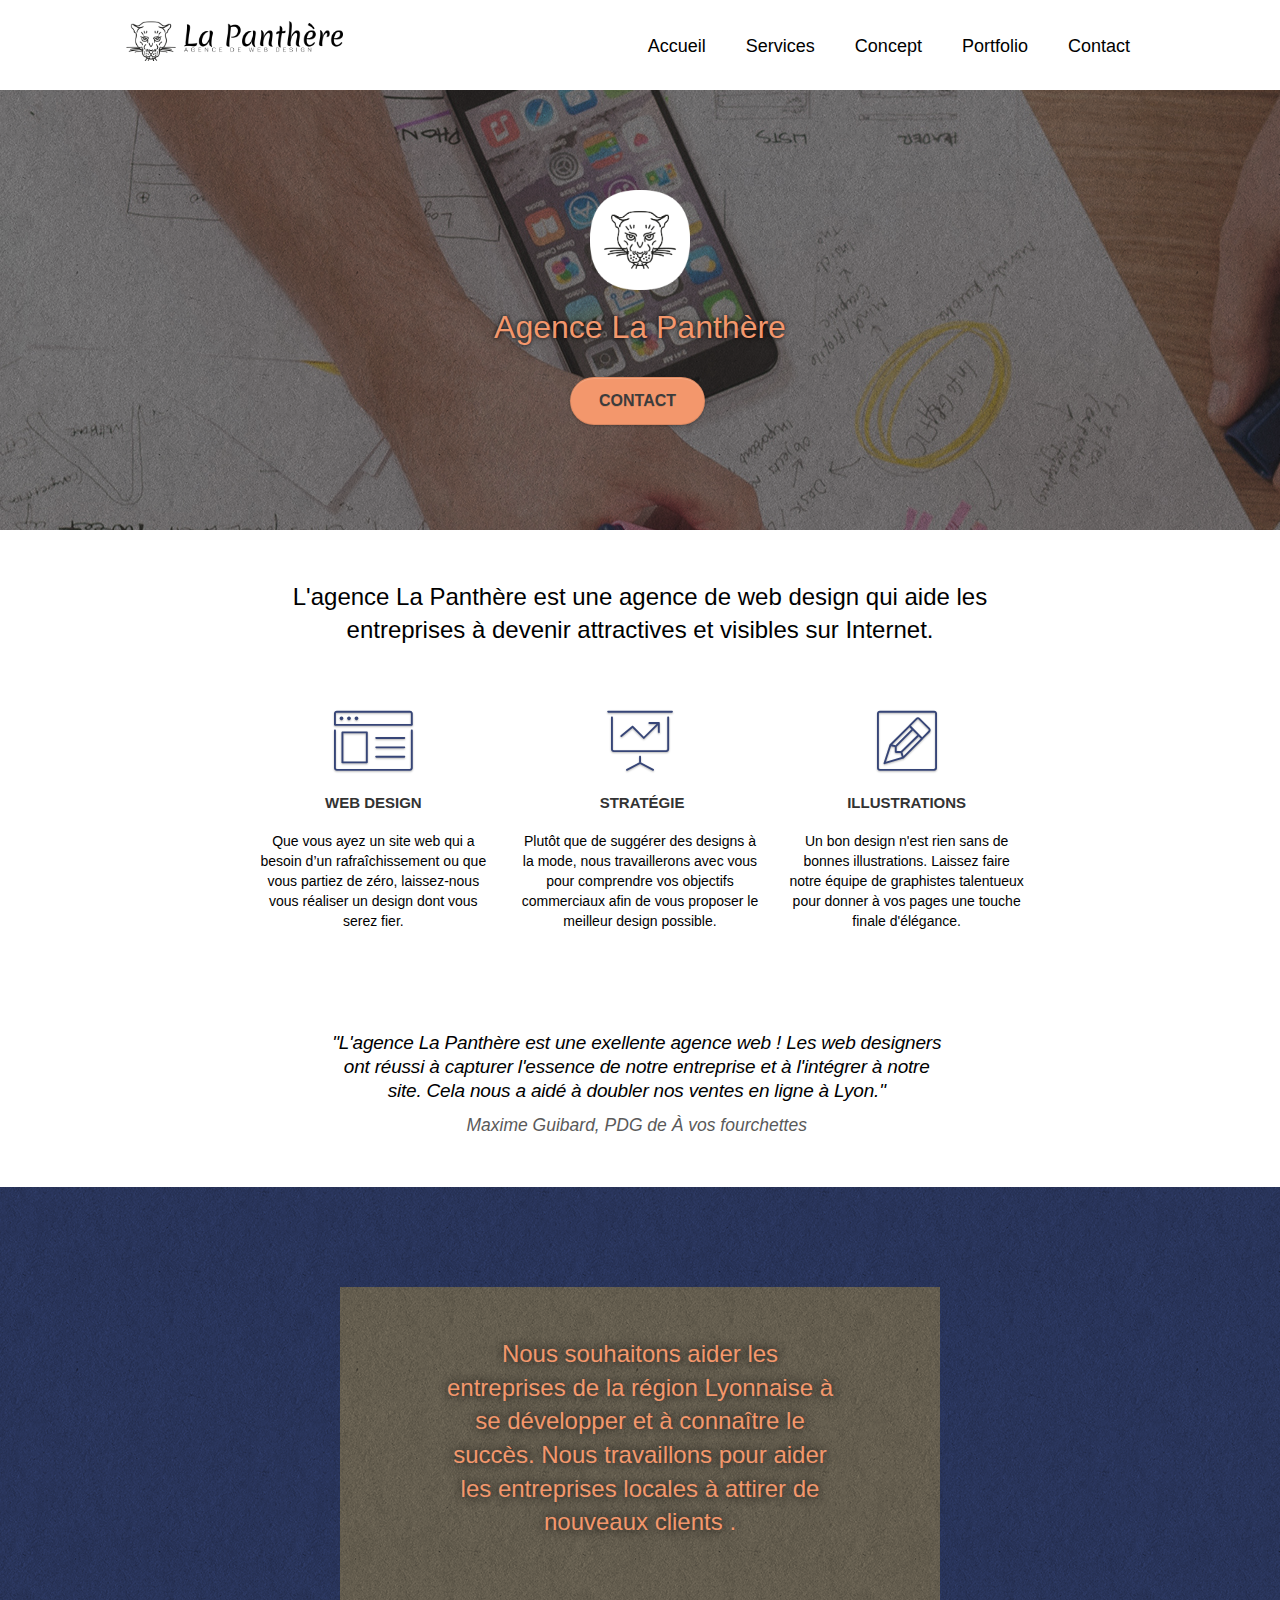
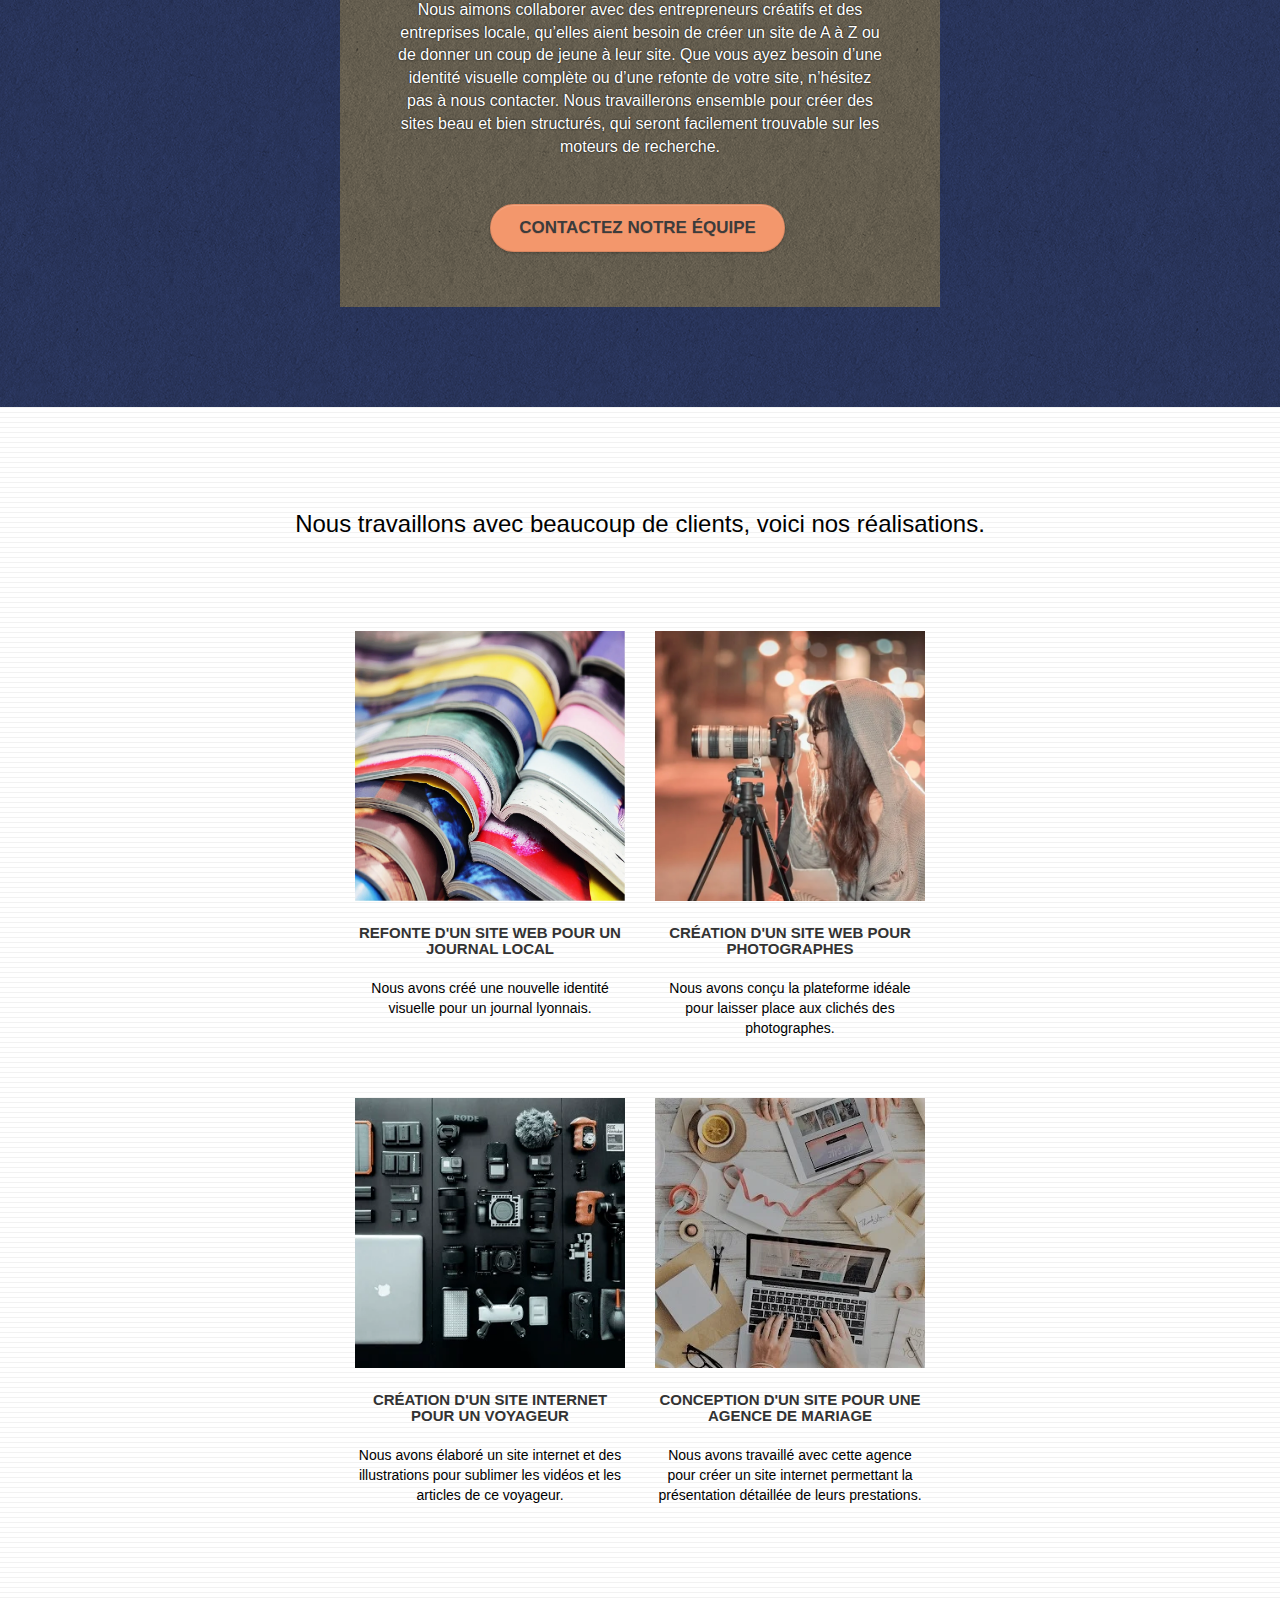
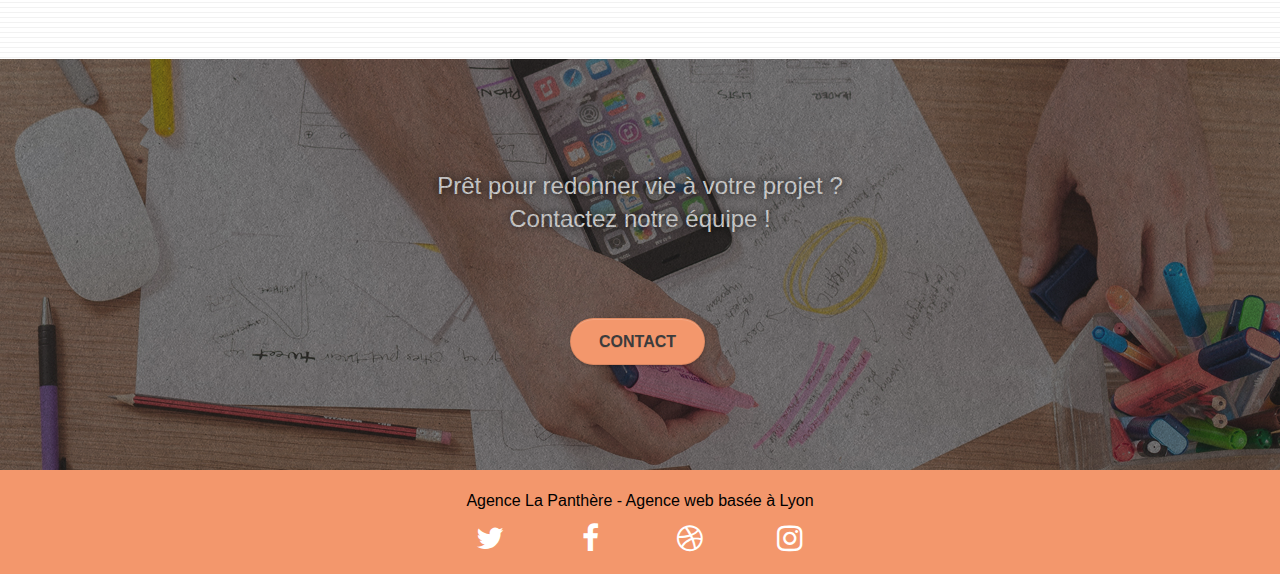
<file: index.html>
<!doctype html>
<html lang="fr">

<head>
	<meta charset="utf-8">
	<meta name="description"
		content="Consultez le site de la Panthère: Cette Agence de Web Design basée à Lyon aide votre entreprise à devenir attractive et visible sur Internet: Conception, Création, Refonte de site web...">
	<meta name="viewport" content="width=device-width, initial-scale=1.0, viewport-fit=cover">
	<meta name="robots" content="index,follow">
	<link rel="shortcut icon" type="image/png" href="favicon.jpg">

	<link rel="stylesheet" type="text/css" href="./css/bootstrap.css">
	<link rel="stylesheet" type="text/css" href="style.css">
	<link rel="stylesheet" type="text/css" href="./css/font-awesome.css">
	<link rel="stylesheet" type="text/css" href="./css/et-line.css">

	<script src="./js/jquery-2.1.0.js"></script>
	<script src="./js/bootstrap.js"></script>
	<script src="./js/blocs.js"></script>
	<script src="./js/jquery.touchSwipe.js" defer></script>
	<script src="./js/gmaps.js"></script>

	<title> Agence La Panthère Web design | Création site web Lyon </title>

	<!-- Analytics -->

	<!-- Analytics END -->

</head>

<body>
	<!-- Principal conteneur -->
	<div class="page-container" id="Accueil">

		<!-- bloc-0 -->
		<div class="bloc bgc-white l-bloc " id="bloc-0">
			<div class="container bloc-sm">

				<nav class="navbar row">
					<div class="navbar-header">

						<!-- a class="navbar-brand" href="https://la-panthere.fr/"> -->
						<img src="img/agence-la-panthere-monochrome.webp"
							alt="La panthère agence web design à Lyon logo" height="40">
						<!--</a>-->

						<button id="nav-toggle" type="button" class="ui-navbar-toggle navbar-toggle"
							data-toggle="collapse" data-target=".navbar-1">
							<span class="sr-only">Toggle navigation</span><span class="icon-bar"></span><span
								class="icon-bar"></span><span class="icon-bar"></span>
						</button>
					</div>
					<div class="collapse navbar-collapse navbar-1 special-dropdown-nav">
						<ul class="site-navigation nav navbar-nav">
							<li>
								<a href="index.html">Accueil</a>
							</li>
							<li>
								<a href="#Services">Services</a>
							</li>
							<li>
								<a href="#Concept">Concept</a>
							</li>
							<li>
								<a href="#Portfolio">Portfolio</a>
							</li>
							<li>
								<a href="contact.html">Contact</a>
							</li>
						</ul>
					</div>
				</nav>
			</div>
		</div>
	</div>
	<!-- bloc-0 END -->

	<!-- bloc-1-presentation -->
	<div class="bloc bgc-dark-slate-blue bg-banniere d-bloc bg-t-edge bloc-bg-texture texture-paper b-parallax"
		id="bloc-1-hero">
		<div class="container bloc-lg">
			<div class="row tight-width-whitespace">
				<div class="col-sm-12">
					<img src="img/logo.webp" class="center-block image-resize-mode" width="100"
						alt="Agence la Panthère logo" />
					<h1 class="text-center hero-bloc-text tc-white text-contrast ">
						Agence La Panthère
					</h1>
					<div class="text-center">
						<a href="contact.html#page_contact"
							class="btn btn-lg btn-clean btn-rd cta-hero btn-atomic-tangerine" id="cta-hero">Contact</a>
					</div>
				</div>
			</div>
		</div>
	</div>
	<!-- bloc-1-presentation END -->

	<!-- bloc-2-services -->
	<div class="bloc bgc-white l-bloc" id="Services">
		<div class="container bloc-md">
			<div class="row">
				<div class="col-sm-12 text-center">
					<h2>L'agence La Panthère est une agence de web design qui aide les entreprises à devenir
						attractives et visibles sur Internet.</h2>
				</div>
			</div>
			<div class="row voffset-lg med-width-whitespace">
				<div class="col-sm-4">
					<div class="text-center">
						<span class="et-icon-browser sm-shadow icon-dark-slate-blue icons icon-lg"></span>
					</div>
					<h3 class="mg-md text-center">
						Web design
					</h3>
					<p class="text-center text-resize ">
						Que vous ayez un site web qui a besoin d&rsquo;un rafraîchissement ou que vous partiez de
						zéro, laissez-nous vous réaliser un design dont vous serez fier.
					</p>
				</div>
				<div class="col-sm-4">
					<div class="text-center">
						<span class="et-icon-presentation sm-shadow icon-dark-slate-blue icons icon-lg"></span>
					</div>
					<h3 class="mg-md text-center">
						&nbsp;Stratégie
					</h3>
					<p class="text-center text-resize">
						Plutôt que de suggérer des designs à la mode, nous travaillerons avec vous pour comprendre
						vos objectifs commerciaux afin de vous proposer le meilleur design possible.<br>
					</p>
				</div>
				<div class="col-sm-4">
					<div class="text-center">
						<span class="et-icon-edit sm-shadow icon-dark-slate-blue icons icon-lg"></span>
					</div>
					<h3 class="mg-md text-center">
						Illustrations
					</h3>
					<p class="text-center text-resize ">
						Un bon design n'est rien sans de bonnes illustrations. Laissez faire notre équipe de
						graphistes talentueux pour donner à vos pages une touche finale d'élégance.
					</p>
				</div>
			</div>
			<div class="row voffset-lg voffset">
				<div class="col-xs-12 col-md-8 col-md-offset-2 text-center">
					<blockquote>
						<p>"L'agence La Panthère est une exellente agence web ! Les web designers ont réussi à
							capturer
							l'essence de notre entreprise et à l'intégrer à notre site. Cela nous a aidé à doubler
							nos
							ventes en ligne à Lyon." </p>
						<span class="citation_auteur">Maxime Guibard, PDG de À vos fourchettes</span>
					</blockquote>
				</div>
			</div>
		</div>
		<!-- bloc-2-services END -->

		<!-- bloc-3-concept -->
		<div class="bloc tc-white bgc-dark-slate-blue bg-banniere d-bloc bloc-bg-texture texture-paper b-parallax"
			id="Concept">
			<div class="container bloc-lg">
				<div class="row tight-width-whitespace black-background">
					<div class="col-sm-12">
						<h2 class="mg-md text-center h2-contrast">
							Nous souhaitons aider les entreprises de la région Lyonnaise à se développer et à
							connaître
							le succès. Nous travaillons pour aider les entreprises locales à attirer de nouveaux
							clients
							.<br>
						</h2>
						<p class="text-center white">
							Nous aimons collaborer avec des entrepreneurs créatifs et des entreprises locale,
							qu’elles
							aient besoin de créer un site de A à Z ou de donner un coup de jeune à leur site. Que
							vous
							ayez besoin d’une identité visuelle complète ou d’une refonte de votre site, n’hésitez
							pas à
							nous contacter. Nous travaillerons ensemble pour créer des sites beau et bien
							structurés,
							qui seront facilement trouvable sur les moteurs de recherche. <br><br>
							<a id="link-concept" class="btn btn-lg btn-clean btn-rd cta-hero btn-atomic-tangerine"
								href="contact.html#formulaire_de_contact">Contactez notre
								équipe</a><br>
						</p>
					</div>
				</div>
			</div>
		</div>
		<!-- bloc-3-concept END -->

		<!-- bloc-4-portfolio -->
		<div class="bloc bgc-white bg-lines-h2-bg bg-repeat l-bloc" id="Portfolio">
			<div class="container bloc-lg">
				<div class="row">
					<div class="col-sm-12 text-center">
						<h2>Nous travaillons avec beaucoup de clients, voici nos réalisations.</h2>
					</div>
				</div>
				<div class="row tight-width-whitespace portfolio-row">
					<div class="col-sm-6">
						<a id="image-1" href="img/1.webp" data-lightbox="img/1.webp" data-gallery-id="gallery-1"
							data-caption="Refonte d'un site web pour un journal local" data-frame="snapshot-lb">
							<img src="img/1.webp" alt="Refonte site web journal local" class="img-responsive portfolio-thumb">
						</a>
						<h3 class="mg-md text-center">
							Refonte d'un site web pour un journal local
						</h3>
						<p class="text-center">
							Nous avons créé une nouvelle identité visuelle pour un journal lyonnais.
						</p>
					</div>
					<div class="col-sm-6">
						<a id="image-2" href="img/2.webp" data-lightbox="img/2.webp" data-gallery-id="gallery-1"
							data-caption="Création d'un site web pour photographes" data-frame="snapshot-lb">
							<img src="img/2.webp" class="img-responsive portfolio-thumb"
								alt="Création d'un site web pour photographes">
						</a>
						<h3 class="mg-md text-center">
							Création d'un site web pour photographes
						</h3>
						<p class="text-center">
							Nous avons conçu la plateforme idéale pour laisser place aux clichés des photographes.
						</p>
					</div>
				</div>
				<div class="row tight-width-whitespace portfolio-row">
					<div class="col-sm-6">
						<a id="image-3" href="img/3.webp" data-lightbox="img/3.webp" data-gallery-id="gallery-1"
							data-caption="Création d'un site internet pour un voyageur" data-frame="snapshot-lb">
							<img src="img/3.webp" class="img-responsive portfolio-thumb"
								alt="Création d'un site web pour voyageur">
						</a>
						<h3 class="mg-md text-center">
							Création d'un site internet pour un voyageur
						</h3>
						<p class="text-center">
							Nous avons élaboré un site internet et des illustrations pour sublimer les vidéos et les
							articles de ce voyageur.
						</p>
					</div>
					<div class="col-sm-6">
						<a id="image-4" href="img/4.webp" data-lightbox="img/4.webp" data-gallery-id="gallery-1"
							data-caption="Conception d'un site pour une agence de mariage" data-frame="snapshot-lb">
							<img src="img/4.webp" class="img-responsive portfolio-thumb"
								alt="Création d'un site web pour agence de mariage">
						</a>
						<h3 class="mg-md text-center">
							Conception d'un site pour une agence de mariage
						</h3>
						<p class="text-center">
							Nous avons travaillé avec cette agence pour créer un site internet permettant la
							présentation détaillée de leurs prestations.
						</p>
					</div>
				</div>
			</div>
		</div>
		<!-- bloc-4-portfolio END -->

		<!-- bloc-5-cta -->
		<div class="bloc tc-white bgc-dark-slate-blue bg-banniere d-bloc bloc-bg-texture texture-paper" id="bloc-5-cta">
			<div class="container bloc-lg">
				<div class="row">
					<h2 class="mg-md text-center tc-white-bloc-5">
						Prêt pour redonner vie à votre projet ?<br>Contactez notre équipe !
					</h2>
					<div class="col-sm-12 text-center">
						<a id="contact-bloc-5" href="contact.html"
							class="btn btn-atomic-tangerine btn-clean btn-rd btn-lg cta-hero">Contact</a>
					</div>
				</div>
			</div>
		</div>
		<!-- bloc-5-cta END -->

		<!-- Footer - bloc-8 -->
		<div class="bloc bgc-atomic-tangerine d-bloc" id="Footer">
			<div class="container bloc-sm">
				<div class="row">
					<div class="col-sm-12">
						<p class="text-center">
							Agence La Panthère - Agence web basée à Lyon<br>
						</p>
						<div class="row row-no-gutters social">
							<div class="col-sm-3">
								<div class="text-center">
									<a id="twitter" class="social icon-social" href="https://twitter.com/"
										aria-label="logo-twitter">
										<span class="fa fa-twitter icon-md"></span></a>
								</div>
							</div>
							<div class="col-sm-3">
								<div class="text-center">
									<a id="facebook" class="social icon-social" href="https://fr-fr.facebook.com/"
										aria-label="logo-facebook">
										<span class="fa fa-facebook icon-md"></span></a>
								</div>
							</div>
							<div class="col-sm-3">
								<div class="text-center">
									<a id="dribbble" class="social icon-social" href="https://dribbble.com/"
										aria-label="logo-dribbble">
										<span class="fa fa-dribbble icon-md"></span></a>
								</div>
							</div>
							<div class="col-sm-3">
								<div class="text-center">
									<a id="Instagram" class="social icon-social" href="https://www.instagram.com/"
										aria-label="logo-instagram">
										<span class="fa fa-instagram icon-md"></span></a>
								</div>
							</div>
						</div>
					</div>
				</div>
			</div>
		</div>
		<!-- Footer - bloc-8 END -->


	</div>
	<!-- Principal conteneur END -->
</body>

</html>
</file>
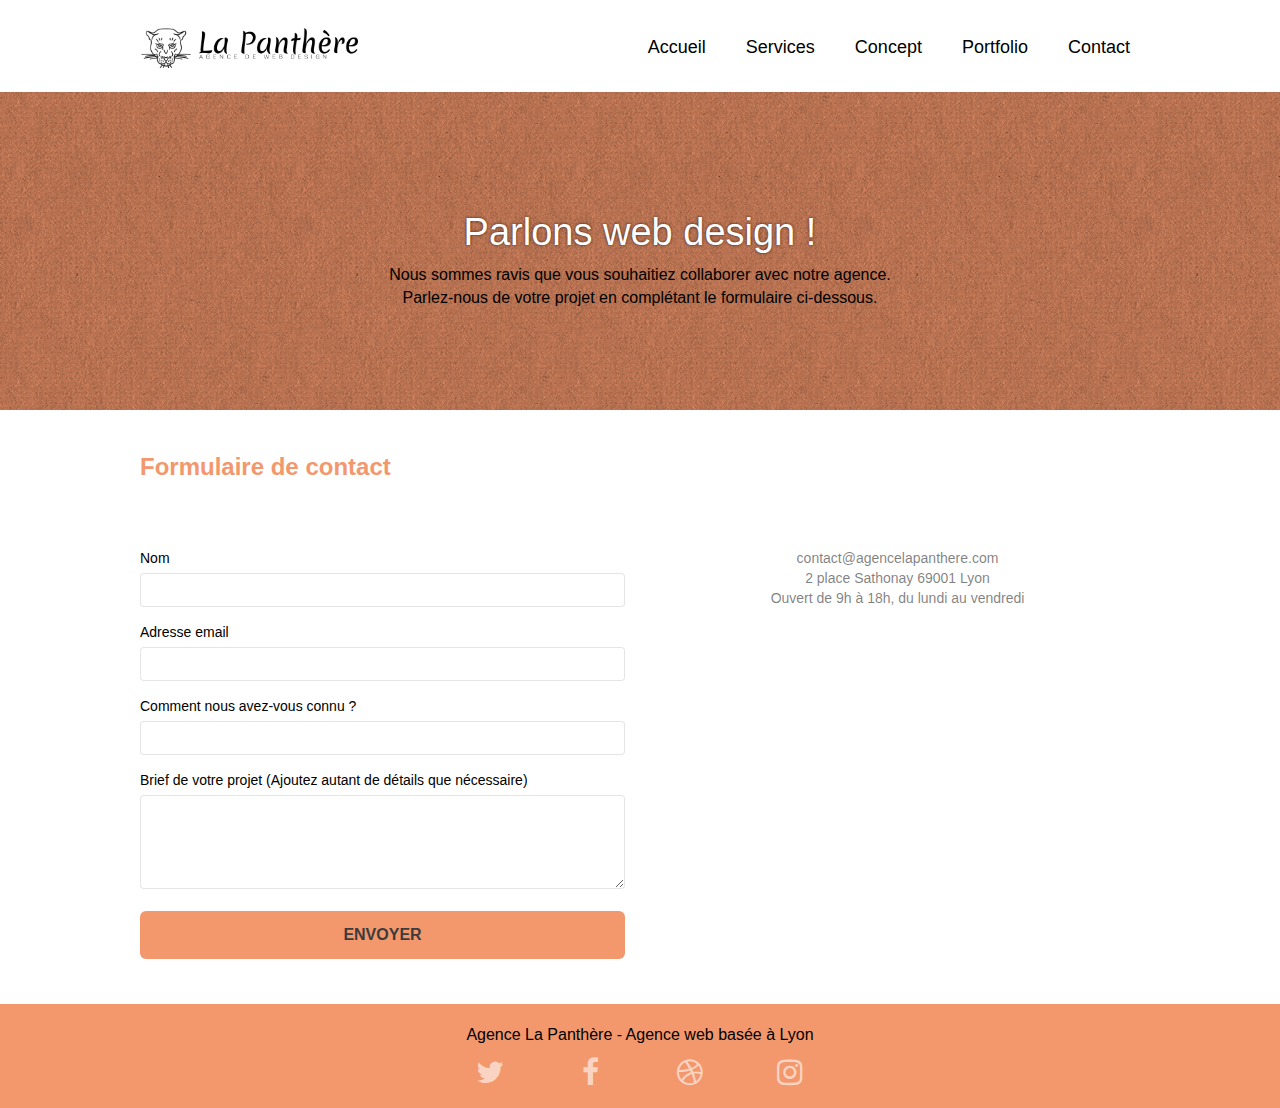
<file: contact.html>
<!doctype html>
<html lang="fr">

<head>
	<meta charset="utf-8">
	<meta name="description"
		content="Consultez le site de la Panthère, cette Agence de Web Design basée à Lyon, aide votre entreprise à devenir attractive et visible sur Internet: Conception, Création, Refonte de site web...">
	<meta name="viewport" content="width=device-width, initial-scale=1.0, viewport-fit=cover">
	<meta name="robots" content="index,follow">
	<link rel="shortcut icon" type="image/png" href="favicon.jpg">

	<link rel="stylesheet" type="text/css" href="./css/bootstrap.css">
	<link rel="stylesheet" type="text/css" href="style.css">
	<link rel="stylesheet" type="text/css" href="./css/font-awesome.css">
	<link rel="stylesheet" type="text/css" href="./css/et-line.css">

	<script src="./js/jquery-2.1.0.js"></script>
	<script src="./js/bootstrap.js"></script>
	<script src="./js/blocs.js"></script>
	<script src="./js/jquery.touchSwipe.js" defer></script>
	<script src="./js/gmaps.js"></script>

	<title>Contact | Agence La Panthère Web design</title>


	<!-- Analytics -->

	<!-- Analytics END -->

</head>

<body>
	<!-- Container page -->
	<div class="page-container" id="page_contact">

		<!-- bloc-0 -->
		<div class="bloc bgc-white l-bloc " id="bloc-0">
			<div class="container bloc-sm">
				<nav class="navbar row">
					<div class="navbar-header">
						<a class="navbar-brand" href="index.html"><img src="img/agence-la-panthere-monochrome.webp"
								alt="atlanta web design logo" height="40" /></a>
						<button id="nav-toggle" type="button" class="ui-navbar-toggle navbar-toggle"
							data-toggle="collapse" data-target=".navbar-1">
							<span class="sr-only">Toggle navigation</span><span class="icon-bar"></span><span
								class="icon-bar"></span><span class="icon-bar"></span>
						</button>
					</div>
					<div class="collapse navbar-collapse navbar-1 special-dropdown-nav">
						<ul class="site-navigation nav navbar-nav">
							<li>
								<a href="index.html">Accueil</a>
							</li>

							<li>
								<a href="index.html#Services">Services</a>
							</li>
							<li>
								<a href="index.html#Concept">Concept</a>
							</li>
							<li>
								<a href="index.html#Portfolio">Portfolio</a>
							</li>

							<li>
								<a href="contact.html">Contact</a>
							</li>
						</ul>
					</div>
				</nav>
			</div>
		</div>
		<!-- bloc-0 END -->

		<!-- bloc-6 -->
		<div class="bloc bg-dots-bg bg-repeat bgc-atomic-tangerine d-bloc bloc-bg-texture texture-paper" id="bloc-6">
			<div class="container bloc-lg">
				<div class="row">
					<div class="col-sm-12">
						<h1 class="text-center hero-bloc-text contrast">
							Parlons web design !
						</h1>
						<p class="text-center mg-lg tight-width-whitespace p-contrast">
							Nous sommes ravis que vous souhaitiez collaborer avec notre agence.<br>
							Parlez-nous de votre projet en complétant le formulaire ci-dessous.
						</p>
					</div>
				</div>
			</div>
		</div>
		<!-- bloc-6 END -->

		<!-- bloc-7 -->
		<div class="bloc bgc-white l-bloc" id="bloc-7">
			<div class="container bloc-lg bloc-7-size">
				<h2 class="h2-formulaire">Formulaire de contact</h2>
				<div class="row">
					<div class="col-sm-6" id="formulaire_de_contact">
						<form id="form_1" novalidate>

							<!-- success-msg="Your message has been sent."
							fail-msg="Sorry it seems that our mail server is not responding, Sorry for the inconvenience!" -->

							<div class="form-group">
								<label for="name">
									Nom
								</label>
								<input id="name" class="form-control" required />
							</div>
							<div class="form-group">
								<label for="email">
									Adresse email
								</label>
								<input id="email" class="form-control" type="email" required />
							</div>
							<div class="form-group">
								<label for="input_504">
									Comment nous avez-vous connu ?
								</label>
								<input id="input_504" class="form-control" type="email" required />
							</div>
							<div class="form-group">
								<label for="message">
									Brief de votre projet (Ajoutez autant de détails que nécessaire)<br>
								</label><textarea id="message" class="form-control" rows="4" cols="50"
									required></textarea>
							</div>
							<button class="bloc-button btn btn-lg btn-block cta-hero btn-atomic-tangerine"
								type="submit">
								Envoyer
							</button>
						</form>
					</div>
					<div class="col-sm-6">
						<address>
							contact@agencelapanthere.com <br>
							2 place Sathonay 69001 Lyon <br>
							Ouvert de 9h à 18h, du lundi au vendredi<br>
						</address>
					</div>
				</div>
			</div>
		</div>
		<!-- bloc-7 END -->

		<!-- ScrollToTop Button -->
		<a class="bloc-button btn btn-d scrollToTop" onclick="scrollToTarget('1')"><span
				class="fa fa-chevron-up"></span></a>
		<!-- ScrollToTop Button END-->



		<!-- Footer - bloc-8 -->
		<div class="bloc bgc-atomic-tangerine d-bloc" id="Footer">
			<div class="container bloc-sm">
				<div class="row">
					<div class="col-sm-12">
						<p class="text-center">
							Agence La Panthère - Agence web basée à Lyon<br>
						</p>
						<div class="row row-no-gutters social">
							<div class="col-sm-3">
								<div class="text-center">
									<a id="twitter" class="social icon-social" href="https://twitter.com/"
										aria-label="logo-twitter">
										<span class="fa fa-twitter icon-md"></span></a>
								</div>
							</div>
							<div class="col-sm-3">
								<div class="text-center">
									<a id="facebook" class="social icon-social" href="https://fr-fr.facebook.com/"
										aria-label="logo-facebook">
										<span class="fa fa-facebook icon-md"></span></a>
								</div>
							</div>
							<div class="col-sm-3">
								<div class="text-center">
									<a id="dribbble" class="social icon-social" href="https://dribbble.com/"
										aria-label="logo-dribbble">
										<span class="fa fa-dribbble icon-md"></span></a>
								</div>
							</div>
							<div class="col-sm-3">
								<div class="text-center">
									<a id="Instagram" class="social icon-social" href="https://www.instagram.com/"
										aria-label="logo-instagram">
										<span class="fa fa-instagram icon-md"></span></a>
								</div>
							</div>
						</div>
					</div>
				</div>
			</div>
		</div>
		<!-- Footer - bloc-8 END -->

	</div>
	<!-- Container page END -->


</body>

</html>
</file>
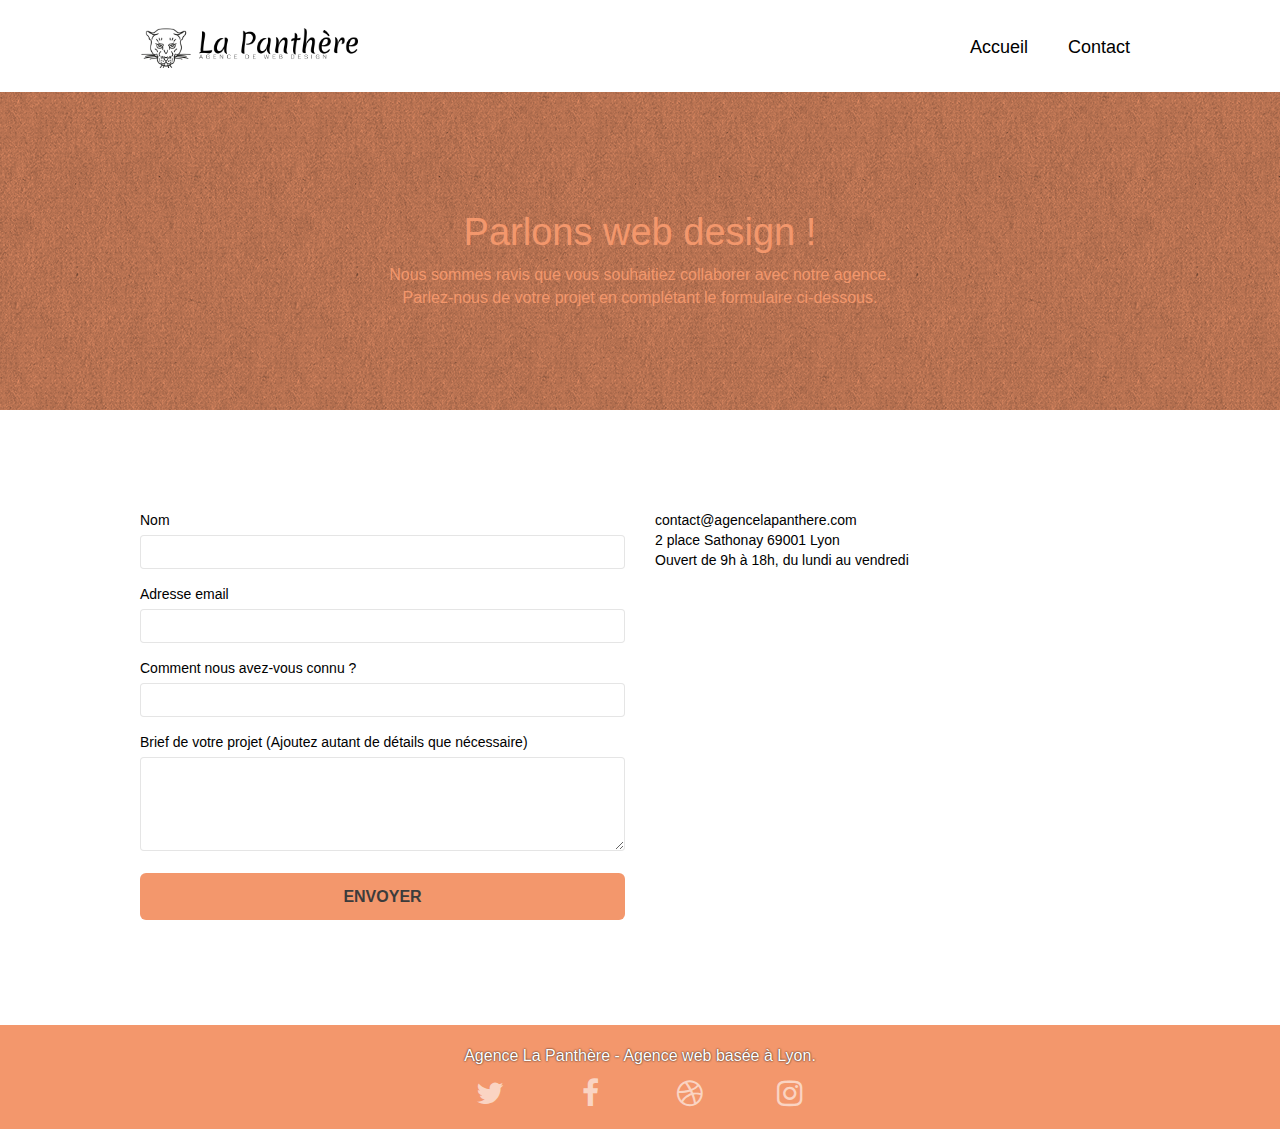
<file: page2.html>
<!doctype html>
<html lang="fr">

<head>
	<meta charset="utf-8">
	<meta name="description"
		content="Consultez le site de la Panthère, cette Agence de Web Design basée à Lyon, aide votre entreprise à devenir attractive et visible sur Internet: Conception, Création, Refonte de site web...">
	<meta name="viewport" content="width=device-width, initial-scale=1.0, viewport-fit=cover">
	<meta name="robots" content="index,follow">
	<link rel="shortcut icon" type="image/png" href="favicon.jpg">

	<link rel="stylesheet" type="text/css" href="./css/bootstrap.css">
	<link rel="stylesheet" type="text/css" href="style.css">
	<link rel="stylesheet" type="text/css" href="./css/font-awesome.css">
	<link rel="stylesheet" type="text/css" href="./css/et-line.css">

	<script src="./js/jquery-2.1.0.js"></script>
	<script src="./js/bootstrap.js"></script>
	<script src="./js/blocs.js"></script>
	<script src="./js/jquery.touchSwipe.js" defer></script>
	<script src="./js/gmaps.js"></script>

	<title>Contact | Agence La Panthère Web design</title>


	<!-- Analytics -->

	<!-- Analytics END -->

</head>

<body>
	<!-- Principal conteneur -->
	<div class="page-container">

		<!-- bloc-0 -->
		<div class="bloc bgc-white l-bloc " id="bloc-0">
			<div class="container bloc-sm">
				<nav class="navbar row">
					<div class="navbar-header">
						<a class="navbar-brand" href="index.html"><img src="img/agence-la-panthere-monochrome.webp"
								alt="atlanta web design logo" height="40" /></a>
						<button id="nav-toggle" type="button" class="ui-navbar-toggle navbar-toggle"
							data-toggle="collapse" data-target=".navbar-1">
							<span class="sr-only">Toggle navigation</span><span class="icon-bar"></span><span
								class="icon-bar"></span><span class="icon-bar"></span>
						</button>
					</div>
					<div class="collapse navbar-collapse navbar-1 special-dropdown-nav">
						<ul class="site-navigation nav navbar-nav">
							<li>
								<a href="index.html">Accueil</a>
							</li>
							
							<li>
								<a href="page2.html">Contact</a>
							</li>
						</ul>
					</div>
				</nav>
			</div>
		</div>
		<!-- bloc-0 END -->

		<!-- bloc-6 -->
		<div class="bloc bg-dots-bg bg-repeat bgc-atomic-tangerine d-bloc bloc-bg-texture texture-paper" id="bloc-6">
			<div class="container bloc-lg">
				<div class="row">
					<div class="col-sm-12">
						<h1 class="text-center hero-bloc-text tc-white">
							Parlons web design !
						</h1>
						<p class="text-center mg-lg tc-white tight-width-whitespace">
							Nous sommes ravis que vous souhaitiez collaborer avec notre agence.<br>
							Parlez-nous de votre projet en complétant le formulaire ci-dessous.
						</p>
					</div>
				</div>
			</div>
		</div>
		<!-- bloc-6 END -->

		<!-- bloc-7 -->
		<div class="bloc bgc-white l-bloc" id="bloc-7">
			<div class="container bloc-lg">
				<div class="row">
					<div class="col-sm-6">
						<form id="form_1" novalidate success-msg="Your message has been sent."
							fail-msg="Sorry it seems that our mail server is not responding, Sorry for the inconvenience!">
							<div class="form-group">
								<label>
									Nom
								</label>
								<input id="name" class="form-control" required />
							</div>
							<div class="form-group">
								<label>
									Adresse email
								</label>
								<input id="email" class="form-control" type="email" required />
							</div>
							<div class="form-group">
								<label>
									Comment nous avez-vous connu ?
								</label>
								<input class="form-control" type="email" required id="input_504" />
							</div>
							<div class="form-group">
								<label>
									Brief de votre projet (Ajoutez autant de détails que nécessaire)<br>
								</label><textarea id="message" class="form-control" rows="4" cols="50"
									required></textarea>
							</div>
							<button class="bloc-button btn btn-lg btn-block cta-hero btn-atomic-tangerine"
								type="submit">
								Envoyer
							</button>
						</form>
					</div>
					<div class="col-sm-6">
						<p class="text-resize">
							contact@agencelapanthere.com<br>2 place Sathonay 69001 Lyon<br>Ouvert de 9h à 18h, du lundi
							au vendredi<br>
						</p>
					</div>
				</div>
			</div>
		</div>
		<!-- bloc-7 END -->

		<!-- ScrollToTop Button -->
		<a class="bloc-button btn btn-d scrollToTop" onclick="scrollToTarget('1')"><span
				class="fa fa-chevron-up"></span></a>
		<!-- ScrollToTop Button END-->


		<!-- Footer - bloc-8 -->
		<div class="bloc bgc-atomic-tangerine d-bloc" id="bloc-8">
			<div class="container bloc-sm">
				<div class="row">
					<div class="col-sm-12">
						<p class="text-center white">
							Agence La Panthère - Agence web basée à Lyon.<br>
						</p>
						<div class="row row-no-gutters social">
							<div class="col-sm-3">
								<div class="text-center">
									<a class="social" href="index.html"><span class="fa fa-twitter icon-md"></span></a>
								</div>
							</div>
							<div class="col-sm-3">
								<div class="text-center">
									<a class="social" href="index.html"><span class="fa fa-facebook icon-md"></span></a>
								</div>
							</div>
							<div class="col-sm-3">
								<div class="text-center">
									<a class="social" href="index.html"><span class="fa fa-dribbble icon-md"></span></a>
								</div>
							</div>
							<div class="col-sm-3">
								<div class="text-center">
									<a class="social" href="index.html"><span
											class="fa fa-instagram icon-md"></span></a>
								</div>
							</div>
						</div>
					</div>
				</div>
			</div>
		</div>
		<!-- Footer - bloc-8 END -->

	</div>
	<!-- Principal conteneur END -->


</body>

</html>
</file>
<file: style.css>
body {
    margin: 0;
    padding: 0;
    background: #FFF;
    overflow-x: hidden;
    -webkit-font-smoothing: antialiased;
    -moz-osx-font-smoothing: grayscale;
}

a,
button {
    transition: all .3s ease-in-out;
    outline: none !important;
}

a:hover {
    text-decoration: none;
    cursor: pointer;
}

#page-loading-blocs-notifaction {
    position: fixed;
    top: 0;
    bottom: 0;
    width: 100%;
    z-index: 100000;
    background: #FFFFFF url("img/pageload-spinner.gif") no-repeat center center;
}

.bloc {
    width: 100%;
    clear: both;
    background: 50% 50% no-repeat;
    padding: 0;
    -webkit-background-size: cover;
    -moz-background-size: cover;
    -o-background-size: cover;
    background-size: cover;
    position: relative;
}

.bloc .container {
    padding-left: 0;
    padding-right: 0;
}

.bloc-lg {
    padding: 100px 50px;
}

.bloc-7-size {
    padding: 40px 50px;
}

.bloc-md {
    padding: 50px;
}

.bloc-sm {
    padding: 20px 50px;
}

.bg-center,
.bg-l-edge,
.bg-r-edge,
.bg-t-edge,
.bg-b-edge,
.bg-tl-edge,
.bg-bl-edge,
.bg-tr-edge,
.bg-br-edge,
.bg-repeat {
    -webkit-background-size: auto !important;
    -moz-background-size: auto !important;
    -o-background-size: auto !important;
    background-size: auto !important;
}



.bg-repeat {
    background: repeat;
}

.bg-t-edge {
    background: top no-repeat;
}

.bloc-bg-texture::before {
    content: "";
    background-size: 2px 2px;
    position: absolute;
    top: 0;
    bottom: 0;
    left: 0;
    right: 0;
}

.texture-paper::before {
    background: url("img/texture-paper.png");
    background-size: 280px 280px;
}


.b-parallax {
    background-attachment: fixed;
}

.d-bloc {
    color: rgba(255, 255, 255, .7);
}

.d-bloc button:hover {
    color: rgba(255, 255, 255, .9);
}

.d-bloc .icon-round,
.d-bloc .icon-square,
.d-bloc .icon-rounded,
.d-bloc .icon-semi-rounded-a,
.d-bloc .icon-semi-rounded-b {
    border-color: rgba(255, 255, 255, .9);
}

.d-bloc .divider-h span {
    border-color: rgba(255, 255, 255, .2);
}

.d-bloc .a-btn,
.d-bloc .navbar a,
.d-bloc .navbar-brand,
.d-bloc a .icon-sm,
.d-bloc a .icon-md,
.d-bloc a .icon-lg,
.d-bloc a .icon-xl,
.d-bloc h1 a,
.d-bloc h2 a,
.d-bloc h3 a,
.d-bloc h4 a,
.d-bloc h5 a,
.d-bloc h6 a,
.d-bloc p a {
    color: rgba(255, 255, 255, .6);
}

.d-bloc p {
    font-size: 16px;
}

.d-bloc p a {
    font-size: 17px;
    text-shadow: rgba(0, 0, 0, .05);
}



.d-bloc .a-btn:hover,
.d-bloc .navbar a:hover,
.d-bloc .navbar-brand:hover,
.d-bloc a:hover .icon-sm,
.d-bloc a:hover .icon-md,
.d-bloc a:hover .icon-lg,
.d-bloc a:hover .icon-xl,
.d-bloc h1 a:hover,
.d-bloc h2 a:hover,
.d-bloc h3 a:hover,
.d-bloc h4 a:hover,
.d-bloc h5 a:hover,
.d-bloc h6 a:hover,
.d-bloc p a:hover {
    color: rgba(255, 255, 255, 1);
}

.d-bloc .navbar-toggle .icon-bar {
    background: rgba(255, 255, 255, 1);
}

.d-bloc .btn-wire,
.d-bloc .btn-wire:hover {
    color: rgba(255, 255, 255, 1);
    border-color: rgba(255, 255, 255, 1);
}

.d-bloc .panel {
    color: rgba(0, 0, 0, .5);
}

.d-bloc .panel button:hover {
    color: rgba(0, 0, 0, .7);
}

.d-bloc .panel icon {
    border-color: rgba(0, 0, 0, .7);
}

.d-bloc .panel .divider-h span {
    border-color: rgba(0, 0, 0, .1);
}

.d-bloc .panel .a-btn {
    color: rgba(0, 0, 0, .6);
}

.d-bloc .panel .a-btn:hover {
    color: rgba(0, 0, 0, 1);
}

.d-bloc .panel .btn-wire,
.d-bloc .panel .btn-wire:hover {
    color: rgba(0, 0, 0, .7);
    border-color: rgba(0, 0, 0, .3);
}

.d-bloc .panel,
.l-bloc {
    color: rgba(0, 0, 0, .5);
}

.d-bloc .panel button:hover,
.l-bloc button:hover {
    color: rgba(0, 0, 0, .7);
}

.l-bloc .icon-round,
.l-bloc .icon-square,
.l-bloc .icon-rounded,
.l-bloc .icon-semi-rounded-a,
.l-bloc .icon-semi-rounded-b {
    border-color: rgba(0, 0, 0, .7);
}

.d-bloc .panel .divider-h span,
.l-bloc .divider-h span {
    border-color: rgba(0, 0, 0, .1);
}

.d-bloc .panel .a-btn,
.l-bloc .a-btn,
.l-bloc .navbar-brand,
.l-bloc a .icon-sm,
.l-bloc a .icon-md,
.l-bloc a .icon-lg,
.l-bloc a .icon-xl,
.l-bloc h1 a,
.l-bloc h2 a,
.l-bloc h3 a,
.l-bloc h4 a,
.l-bloc h5 a,
.l-bloc h6 a,
.l-bloc p a {
    color: white;
}


.d-bloc .panel .a-btn:hover,
.l-bloc .a-btn:hover,
.l-bloc .navbar-brand:hover,
.l-bloc a:hover .icon-sm,
.l-bloc a:hover .icon-md,
.l-bloc a:hover .icon-lg,
.l-bloc a:hover .icon-xl,
.l-bloc h1 a:hover,
.l-bloc h2 a:hover,
.l-bloc h3 a:hover,
.l-bloc h4 a:hover,
.l-bloc h5 a:hover,
.l-bloc h6 a:hover,
.l-bloc p a:hover {
    color: rgba(0, 0, 0, 1);
}

.l-bloc .navbar-toggle .icon-bar {
    color: rgba(0, 0, 0, .6);
}

.d-bloc .panel .btn-wire,
.d-bloc .panel .btn-wire:hover,
.l-bloc .btn-wire,
.l-bloc .btn-wire:hover {
    color: rgba(0, 0, 0, .7);
    border-color: rgba(0, 0, 0, .3);
}

.voffset {
    margin-top: 30px;
}

.voffset-lg {
    margin-top: 80px;
}

.row-no-gutters {
    margin-right: 0;
    margin-left: 0;
}

.row.row-no-gutters>[class^="col-"],
.row.row-no-gutters>[class*=" col-"] {
    padding-right: 0;
    padding-left: 0;
}

#bloc-1-hero h1 {
    font-size: 32px;
}

.navbar {
    margin-bottom: 0;
    z-index: 1;
}

.navbar-brand {
    height: auto;
    padding: 3px 15px;
    font-size: 25px;
    font-weight: normal;
    font-weight: 600;
    line-height: 44px;
}

.navbar-brand img {
    max-height: 200px;
    margin: 0 5px 0 0;
    display: inline;
}

.navbar-brand img[src$=svg] {
    min-width: 100px;
}

.nav-center .navbar-brand img {
    margin: 0;
}

.navbar .nav {
    padding-top: 2px;
    margin-right: -16px;
    float: right;
    z-index: 1;
}

.navbar-nav>li>a {
    padding-top: 0;
    padding-bottom: 0;
    line-height: 25px;
    background: transparent;
}


.nav>li {
    float: left;
    margin: 5px;
    font-size: 18px;
    color: #000000;
}

.nav ul>li>a {
    float: left;
    margin-top: 4px;
}

.navbar-nav .open .dropdown-menu>li>a {
    text-align: inherit;
}

.nav>li a:hover,
.nav>li a:focus {
    background-color: none;
    color: #F3976C;
}



.navbar-toggle {
    margin: 10px 10px 0 0;
    border: 0px;
}

.navbar-toggle:hover {
    background: transparent !important;
}

.navbar-toggle .icon-bar {
    background-color: rgba(0, 0, 0, .5);
    width: 26px;
}

.nav-invert .navbar .nav {
    float: left;
}

.nav-invert .navbar-header,
.nav-invert .navbar-brand {
    float: right;
    position: relative;
    z-index: 2;
}

blockquote {
    border-left: none;
    margin-bottom: 0;
    padding-bottom: 0;
    line-height: 2.4rem;
    width: 99%;
}

blockquote p {
    font-size: 1.9rem;
    font-style: italic;
    letter-spacing: -0.2px;
}

span.citation_auteur {
    font-size: 1.75rem;
    color: rgb(90, 90, 90) !important;
    font-style: italic;
}

.contrast {
    color: white !important;
    text-shadow: 0 0 3px #371f14;
}



@media (min-width: 768px) {
    .site-navigation {
        position: absolute;
        top: 50%;
        right: 20px;
        transform: translate(0, -50%);
        -webkit-transform: translateY(-50%);
    }

    .nav>li .dropdown-menu a,
    .nav>li .dropdown-menu a:hover {
        color: #484848;
    }

    .nav-invert .site-navigation {
        left: 0;
        right: 0;
    }

    .nav-center {
        text-align: center;
    }

    .nav-center .navbar-header {
        width: 100%;
    }

    .nav-center .navbar-header,
    .nav-center .navbar-brand,
    .nav-center .nav>li {
        float: none;
        display: inline-block;
    }

    .nav-center .site-navigation {
        position: relative;
        width: 100%;
        right: 0;
        margin-right: 0px;
        margin-top: 20px;
    }

    .nav-center.mini-nav .navbar-toggle {
        float: none;
        margin: 10px auto 0;
    }
}

.nav>li>.dropdown a {
    background: none !important;
    display: block;
    padding: 14px 15px;
}

nav .caret {
    margin: 0 5px;
}

.dropdown-menu .dropdown-menu {
    top: -8px;
    left: 100%;
}

.dropdown-menu .dropmenu-flow-right {
    top: 100%;
    left: 0;
    margin-left: -1px;
    border-top-left-radius: 0;
    border-top-right-radius: 0;
}

.dropdown-menu .dropdown span {
    border: 4px solid black;
    border-top-color: transparent;
    border-right-color: transparent;
    border-bottom-color: transparent;
    margin: 6px -5px 0 0 !important;
    float: right;
}

.text-contrast {
    text-shadow: 0 0 4px black;
}

.mg-md {
    margin-top: 10px;
    margin-bottom: 20px;
}

.mg-lg {
    margin-top: 10px;
    margin-bottom: 40px;
}

.btn {
    margin: 0 5px 5px 0;
}

.btn.pull-right {
    margin: 0 0 5px 5px;
}

.btn-d,
.btn-d:hover,
.btn-d:focus {
    color: #FFF;
    background: rgba(0, 0, 0, .3);
}

button {
    outline: none !important;
}

.btn-rd {
    border-radius: 40px;
}

.btn-clean {
    border: 1px solid rgba(0, 0, 0, .08);
    border-bottom-color: rgba(0, 0, 0, .1);
    text-shadow: 0 1px 0 rgba(0, 0, 1, .1);
    box-shadow: 0 1px 3px rgba(0, 0, 1, .25), inset 0 1px 0 0 rgba(255, 255, 255, .15);
}

.icon-md {
    font-size: 30px !important;
}

.icon-lg {
    font-size: 60px !important;
}

.sm-shadow {
    text-shadow: 0 1px 2px rgba(0, 0, 0, .3);
}

.panel-sq,
.panel-sq .panel-heading,
.panel-sq .panel-footer {
    border-radius: 0;
}

.panel-rd {
    border-radius: 30px;
}

.panel-rd .panel-heading {
    border-radius: 29px 29px 0 0;
}

.panel-rd .panel-footer {
    border-radius: 0 0 29px 29px;
}

.form-control {
    border-color: rgba(0, 0, 0, .1);
    box-shadow: none;
}

.scrollToTop {
    width: 40px;
    height: 40px;
    position: fixed;
    bottom: 20px;
    right: 20px;
    opacity: 0;
    z-index: 500;
    transition: all .3s ease-in-out;
}

.scrollToTop span {
    margin-top: 6px;
}

.showScrollTop {
    font-size: 14px;
    opacity: 1;
}

a[data-lightbox] {
    position: relative;
    display: block;
    text-align: center;
}

a[data-lightbox]:hover::before {
    content: "+";
    font-family: "HelveticaNeue-Light", "Helvetica Neue Light", "Helvetica Neue", Helvetica, Arial;
    font-size: 32px;
    width: 50px;
    height: 50px;
    margin-left: -25px;
    border-radius: 50%;
    background: rgba(0, 0, 0, .6);
    color: #FFF;
    font-weight: 100;
    z-index: 1;
    position: absolute;
    top: 50%;
    transform: translateY(-50%);
    -webkit-transform: translateY(-50%);
}

a[data-lightbox]:hover img {
    opacity: 0.6;
    -webkit-animation-fill-mode: none;
    animation-fill-mode: none;
}

#lightbox-modal {
    display: flex;
    align-items: center;
}

#lightbox-modal .modal-dialog {
    width: 90%;
    max-width: 900px;
    margin: 0 auto 0;
}

#lightbox-modal .modal-dialog img {
    max-height: 90vh;
    margin: 0 auto;
}

.lightbox-caption {
    padding: 20px;
    color: #FFF;
    background: rgba(0, 0, 0, .5);
    position: absolute;
    left: 15px;
    right: 15px;
    bottom: 5px;
}

.close-lightbox {
    color: #FFF;
    font-size: 30px;
    position: absolute;
    top: 20px;
    right: 20px;
    z-index: 20;
    background: rgba(0, 0, 0, .5);
    border: none;
    line-height: 30px;
    padding: 0 9px 5px;
    opacity: 0.3;
}

.close-lightbox:hover,
.next-lightbox:hover,
.prev-lightbox:hover {
    opacity: 1.0;
    color: #FFF;
}

.next-lightbox,
.prev-lightbox {
    font-size: 20px;
    color: rgba(255, 255, 255, .9);
    background: rgba(0, 0, 0, .5);
    transition: all .2s ease-in-out;
    position: absolute;
    top: 45%;
    z-index: 1;
    opacity: 0.4;
}

.next-lightbox {
    padding: 6px 8px 1px 13px;
    right: 25px;
}

.prev-lightbox {
    padding: 6px 13px 1px 10px;
    left: 25px;
}

.snapshot-lb .modal-body {
    padding-bottom: 45px;
}

.snapshot-lb .lightbox-caption {
    padding: 0;
    color: rgba(0, 0, 0, .5);
    background: none;
}

h1,
h2,
h3,
h4,
h5,
h6,
p,
label,
.btn,
a {
    font-family: "helvetica";
    font-weight: 400;
    color: black;
}

.h2-contrast {
    color: #f3976c;
    text-shadow: 0 0 11px black;
}

h2 {
    margin: 0 auto;
    width: 80%;
    text-align: center;
    font-family: Helvetica, sans-serif;
    font-size: 24px;
    line-height: 1.4em;
    padding-bottom: 40px;
}

.container {
    max-width: 1000px;
}

.hero-bloc-text {
    font-size: 38px;
}

.hero-bloc-text-sub {
    font-size: 36px;
}

.statement-bloc-text {
    line-height: 26px;
    font-style: italic;
    font-size: 20px;
    text-align: center;
    font-weight: lighter;
    max-width: 520px;
    margin: auto auto auto auto;
}

p {
    font-size: 14px;
}

.tight-width-whitespace {
    max-width: 600px;
    margin: auto auto auto auto;
}


.h1 {
    font-size: 20px;
    font-family: "Open Sans";
}

.cta-hero {
    margin-top: 22px;
    color: rgb(60, 60, 60) !important;
    text-transform: uppercase;
    padding: 12px 28px 12px 28px;
    font-size: 16px;
    font-weight: 700;
}


.social {
    max-width: 400px;
    margin: auto auto auto auto;
}


h3 {
    font-size: 15px;
    text-transform: uppercase;
    font-weight: 700;
    color: #333333 !important;
}

.med-width-whitespace {
    max-width: 800px;
    margin: auto auto auto auto;
    box-shadow: 0px 0px 0px #000000;
}

h1 {
    color: #333333 !important;
}

h4 {
    color: #333333 !important;
}

.icons {
    margin-bottom: 14px;
    margin-top: 24px;
}

.white {
    color: #FFFFFF !important;
    text-shadow: 0 0 2px black;
}

.tc-white {
    color: #F3976C !important;
}

.btn-atomic-tangerine {
    background: #F3976C;
    color: rgb(60, 60, 60) !important;
}

.portfolio-thumb {
    margin-bottom: 24px;
}

.portfolio-row {
    margin-bottom: 44px;
    margin-top: 50px;
}

.bg-presentation {
    background-image: url("img/image-de-presentation.jpg");
  }

.avatar {
    box-shadow: 0px 4px 9px rgba(0, 0, 0, 0.3);
}

.black-background {
    background-color: rgba(165, 147, 99, 0.7);
    padding: 40px 40px 40px 40px;
}

.bold-link {
    font-weight: 900;
    text-decoration: underline !important;
}

.bgc-white {
    background-color: #FFFFFF;
}

.bgc-dark-slate-blue {
    background-color: #364577;
}

.bgc-atomic-tangerine {
    background-color: #F3976C;
}

.tc-white-bloc-5{
    text-shadow: 0 0 10px black;
    color: #fff !important;
}

.btn-atomic-tangerine:hover {
    background: #b1572e !important;
    color: #FFFFFF !important;
}

.ltc-white {
    color: #FFFFFF !important;
}

.ltc-white:hover {
    color: #cccccc !important;
}

.ltc-atomic-tangerine {
    color: #F3976C !important;
}

.ltc-atomic-tangerine:hover {
    color: #c27956 !important;
}

.icon-dark-slate-blue {
    color: #364577 !important;
    border-color: #364577 !important;
}

.bg-dots-bg {
    background-image: url("img/dots-bg.png");
}

.bg-lines-h2-bg {
    background-image: url("img/lines-h2-bg.png");
}

.bg-banniere {
    background-image: url("img/agence-la-panthere.jpg");
}

.h2-formulaire {
    width: 100%;
    text-align: start;
    margin-bottom: 25px;
    color: #f3976c;
    font-weight: bold;
}

address {
    text-align: center;
}

address:hover {
    cursor: pointer;
    color: black;
}

input:focus,
textarea:focus {
    border: 2px solid rgb(255, 134, 47) !important;
}


@media (max-width: 1024px) {
    .bloc {
        padding-left: 20px;
        padding-right: 20px;
    }

    .bloc.full-width-bloc,
    .bloc-tile-2.full-width-bloc .container,
    .bloc-tile-3.full-width-bloc .container,
    .bloc-tile-4.full-width-bloc .container {
        padding-left: 0;
        padding-right: 0;
    }
}

@media (max-width: 992px) and (min-width: 768px) {
    .navbar .nav {
        max-width: 80%
    }

    .nav-center.navbar .nav {
        max-width: 100%
    }
}

@media only screen and (min-device-width: 768px) and (max-device-width: 1024px) and (orientation: landscape) {
    .b-parallax {
        background-attachment: scroll;
    }
}

@media only screen and (min-device-width: 1024px) and (max-device-width: 1366px) and (-webkit-min-device-pixel-ratio: 1.5) {
    .b-parallax {
        background-attachment: scroll;
    }
}

@media (max-width: 991px) {
    .container {
        width: 100%;
    }

    .b-parallax {
        background-attachment: scroll;
    }

    .page-container,
    #hero-bloc {
        overflow-x: hidden;
        position: relative;
    }

    .bloc {
        padding-left: constant(safe-area-inset-left);
        padding-right: constant(safe-area-inset-right);
    }

    .bloc-group,
    .bloc-group .bloc {
        display: block;
        width: 100%;
    }

    .bloc-fill-screen .fill-bloc-top-edge,
    .bloc-fill-screen .fill-bloc-bottom-edge {
        padding: 0 20px;
        padding-left: constant(safe-area-inset-left);
        padding-right: constant(safe-area-inset-right);
    }
}

@media (max-width: 767px) {
    .page-container {
        overflow-x: hidden;
        position: relative;
    }

    h1,
    h2,
    h3,
    h4,
    h5,
    h6,
    p,
    #disqus_thread {
        padding-left: 10px !important;
        padding-right: 10px !important;
    }

    .b-parallax {
        background-attachment: scroll;
    }

    .navbar .nav {
        padding-top: 0;
        border-top: 1px solid rgba(0, 0, 0, .2);
        float: none !important;
    }

    .navbar.row {
        margin-left: 0;
        margin-right: 0;
    }

    .site-navigation {
        position: inherit;
        transform: none;
        -webkit-transform: none;
        -ms-transform: none;
    }

    .nav>li {
        margin-top: 0;
        border-bottom: 1px solid rgba(0, 0, 0, .1);
        background: rgba(0, 0, 0, .05);
        text-align: left;
        width: 100%;
        padding: 10px 15px;
    }

    .nav>li>a {
        padding: 0px;
    }

    .nav>li:hover {
        background: rgba(0, 0, 0, .08);
    }

    .dropdown .dropdown a .caret {
        float: none;
        margin: 5px 0 0 10px !important;
        border: 4px solid black;
        border-bottom-color: transparent;
        border-right-color: transparent;
        border-left-color: transparent;
    }

    #hero-bloc .navbar .nav {
        background: rgba(0, 0, 0, .8);
    }

    #hero-bloc .navbar .nav a {
        color: rgba(255, 255, 255, .6);
    }

    .hero {
        padding: 50px 0;
    }

    .hero-nav {
        left: -1px;
        right: -1px;
    }

    .navbar-collapse {
        padding: 0;
        overflow-x: hidden;
        -webkit-box-shadow: none;
        box-shadow: none;
    }

    .navbar-brand img {
        max-height: 40px;
        width: auto;
    }

    .nav-invert .navbar-header {
        float: none;
        width: 100%;
    }

    .nav-invert .navbar-toggle {
        float: left;
        margin-left: 10px;
    }

    .bloc {
        padding-left: 0;
        padding-right: 0;
    }

    .bloc-xxl,
    .bloc-xl,
    .bloc-lg {
        padding: 40px 0;
    }

    .bloc-sm,
    .bloc-md {
        padding-left: 0;
        padding-right: 0;
    }

    .bloc-tile-2 .container,
    .bloc-tile-3 .container,
    .bloc-tile-4 .container,
    .bloc-fill-screen .fill-bloc-top-edge,
    .bloc-fill-screen .fill-bloc-bottom-edge {
        padding-left: 0;
        padding-right: 0;
    }

    .text-resize {
        font-size: 1.4rem !important;
    }

    .a-block {
        padding: 0 10px;
    }

    .btn-dwn {
        display: none;
    }

    .voffset {
        margin-top: 5px;
    }

    .voffset-md {
        margin-top: 20px;
    }

    .voffset-lg {
        margin-top: 30px;
    }

    form {
        padding: 5px;
    }


    .img-responsive {
        width: 100%;
    }

    .close-lightbox {
        display: inline-block;
    }

    .blocsapp-device-iphone5 {
        background-size: 216px 425px;
        padding-top: 60px;
        width: 216px;
        height: 425px;
    }

    .blocsapp-device-iphone5 img {
        width: 180px;
        height: 320px;
    }

    .row.row.row-no-gutters.social {
        display: flex;
        flex-direction: row;
        justify-content: space-around;
    }

    .social {
        margin: auto;
    }


}

@media (max-width: 400px) {
    .bloc {
        padding-left: 0;
        padding-right: 0;
    }
}

@media (max-width: 767px) {
    .bloc-mob-center-text {
        text-align: center;
    }
}
</file>
<file: css/et-line.css>
@font-face {
    font-family: et-line;
    src: url(../fonts/et-line.eot);
    src: url(../fonts/et-line.eot?#iefix) format('embedded-opentype'), url(../fonts/et-line.woff) format('woff'), url(../fonts/et-line.ttf) format('truetype'), url(../fonts/et-line.svg#et-line) format('svg');
    font-weight: 400;
    font-style: normal
}

.et-icon-adjustments,
.et-icon-alarmclock,
.et-icon-anchor,
.et-icon-aperture,
.et-icon-attachment,
.et-icon-bargraph,
.et-icon-basket,
.et-icon-beaker,
.et-icon-bike,
.et-icon-book-open,
.et-icon-briefcase,
.et-icon-browser,
.et-icon-calendar,
.et-icon-camera,
.et-icon-caution,
.et-icon-chat,
.et-icon-circle-compass,
.et-icon-clipboard,
.et-icon-clock,
.et-icon-cloud,
.et-icon-compass,
.et-icon-desktop,
.et-icon-dial,
.et-icon-document,
.et-icon-documents,
.et-icon-download,
.et-icon-dribbble,
.et-icon-edit,
.et-icon-envelope,
.et-icon-expand,
.et-icon-facebook,
.et-icon-flag,
.et-icon-focus,
.et-icon-gears,
.et-icon-genius,
.et-icon-gift,
.et-icon-global,
.et-icon-globe,
.et-icon-googleplus,
.et-icon-grid,
.et-icon-happy,
.et-icon-hazardous,
.et-icon-heart,
.et-icon-hotairballoon,
.et-icon-hourglass,
.et-icon-key,
.et-icon-laptop,
.et-icon-layers,
.et-icon-lifesaver,
.et-icon-lightbulb,
.et-icon-linegraph,
.et-icon-linkedin,
.et-icon-lock,
.et-icon-magnifying-glass,
.et-icon-map,
.et-icon-map-pin,
.et-icon-megaphone,
.et-icon-mic,
.et-icon-mobile,
.et-icon-newspaper,
.et-icon-notebook,
.et-icon-paintbrush,
.et-icon-paperclip,
.et-icon-pencil,
.et-icon-phone,
.et-icon-picture,
.et-icon-pictures,
.et-icon-piechart,
.et-icon-presentation,
.et-icon-pricetags,
.et-icon-printer,
.et-icon-profile-female,
.et-icon-profile-male,
.et-icon-puzzle,
.et-icon-quote,
.et-icon-recycle,
.et-icon-refresh,
.et-icon-ribbon,
.et-icon-rss,
.et-icon-sad,
.et-icon-scissors,
.et-icon-scope,
.et-icon-search,
.et-icon-shield,
.et-icon-speedometer,
.et-icon-strategy,
.et-icon-streetsign,
.et-icon-tablet,
.et-icon-target,
.et-icon-telescope,
.et-icon-toolbox,
.et-icon-tools,
.et-icon-tools-2,
.et-icon-trophy,
.et-icon-tumblr,
.et-icon-twitter,
.et-icon-upload,
.et-icon-video,
.et-icon-wallet,
.et-icon-wine {
    font-family: et-line;
    speak: none;
    font-style: normal;
    font-weight: 400;
    font-variant: normal;
    text-transform: none;
    line-height: 1;
    -webkit-font-smoothing: antialiased;
    -moz-osx-font-smoothing: grayscale;
    display: inline-block
}

.et-icon-mobile:before {
    content: "\e000"
}

.et-icon-laptop:before {
    content: "\e001"
}

.et-icon-desktop:before {
    content: "\e002"
}

.et-icon-tablet:before {
    content: "\e003"
}

.et-icon-phone:before {
    content: "\e004"
}

.et-icon-document:before {
    content: "\e005"
}

.et-icon-documents:before {
    content: "\e006"
}

.et-icon-search:before {
    content: "\e007"
}

.et-icon-clipboard:before {
    content: "\e008"
}

.et-icon-newspaper:before {
    content: "\e009"
}

.et-icon-notebook:before {
    content: "\e00a"
}

.et-icon-book-open:before {
    content: "\e00b"
}

.et-icon-browser:before {
    content: "\e00c"
}

.et-icon-calendar:before {
    content: "\e00d"
}

.et-icon-presentation:before {
    content: "\e00e"
}

.et-icon-picture:before {
    content: "\e00f"
}

.et-icon-pictures:before {
    content: "\e010"
}

.et-icon-video:before {
    content: "\e011"
}

.et-icon-camera:before {
    content: "\e012"
}

.et-icon-printer:before {
    content: "\e013"
}

.et-icon-toolbox:before {
    content: "\e014"
}

.et-icon-briefcase:before {
    content: "\e015"
}

.et-icon-wallet:before {
    content: "\e016"
}

.et-icon-gift:before {
    content: "\e017"
}

.et-icon-bargraph:before {
    content: "\e018"
}

.et-icon-grid:before {
    content: "\e019"
}

.et-icon-expand:before {
    content: "\e01a"
}

.et-icon-focus:before {
    content: "\e01b"
}

.et-icon-edit:before {
    content: "\e01c"
}

.et-icon-adjustments:before {
    content: "\e01d"
}

.et-icon-ribbon:before {
    content: "\e01e"
}

.et-icon-hourglass:before {
    content: "\e01f"
}

.et-icon-lock:before {
    content: "\e020"
}

.et-icon-megaphone:before {
    content: "\e021"
}

.et-icon-shield:before {
    content: "\e022"
}

.et-icon-trophy:before {
    content: "\e023"
}

.et-icon-flag:before {
    content: "\e024"
}

.et-icon-map:before {
    content: "\e025"
}

.et-icon-puzzle:before {
    content: "\e026"
}

.et-icon-basket:before {
    content: "\e027"
}

.et-icon-envelope:before {
    content: "\e028"
}

.et-icon-streetsign:before {
    content: "\e029"
}

.et-icon-telescope:before {
    content: "\e02a"
}

.et-icon-gears:before {
    content: "\e02b"
}

.et-icon-key:before {
    content: "\e02c"
}

.et-icon-paperclip:before {
    content: "\e02d"
}

.et-icon-attachment:before {
    content: "\e02e"
}

.et-icon-pricetags:before {
    content: "\e02f"
}

.et-icon-lightbulb:before {
    content: "\e030"
}

.et-icon-layers:before {
    content: "\e031"
}

.et-icon-pencil:before {
    content: "\e032"
}

.et-icon-tools:before {
    content: "\e033"
}

.et-icon-tools-2:before {
    content: "\e034"
}

.et-icon-scissors:before {
    content: "\e035"
}

.et-icon-paintbrush:before {
    content: "\e036"
}

.et-icon-magnifying-glass:before {
    content: "\e037"
}

.et-icon-circle-compass:before {
    content: "\e038"
}

.et-icon-linegraph:before {
    content: "\e039"
}

.et-icon-mic:before {
    content: "\e03a"
}

.et-icon-strategy:before {
    content: "\e03b"
}

.et-icon-beaker:before {
    content: "\e03c"
}

.et-icon-caution:before {
    content: "\e03d"
}

.et-icon-recycle:before {
    content: "\e03e"
}

.et-icon-anchor:before {
    content: "\e03f"
}

.et-icon-profile-male:before {
    content: "\e040"
}

.et-icon-profile-female:before {
    content: "\e041"
}

.et-icon-bike:before {
    content: "\e042"
}

.et-icon-wine:before {
    content: "\e043"
}

.et-icon-hotairballoon:before {
    content: "\e044"
}

.et-icon-globe:before {
    content: "\e045"
}

.et-icon-genius:before {
    content: "\e046"
}

.et-icon-map-pin:before {
    content: "\e047"
}

.et-icon-dial:before {
    content: "\e048"
}

.et-icon-chat:before {
    content: "\e049"
}

.et-icon-heart:before {
    content: "\e04a"
}

.et-icon-cloud:before {
    content: "\e04b"
}

.et-icon-upload:before {
    content: "\e04c"
}

.et-icon-download:before {
    content: "\e04d"
}

.et-icon-target:before {
    content: "\e04e"
}

.et-icon-hazardous:before {
    content: "\e04f"
}

.et-icon-piechart:before {
    content: "\e050"
}

.et-icon-speedometer:before {
    content: "\e051"
}

.et-icon-global:before {
    content: "\e052"
}

.et-icon-compass:before {
    content: "\e053"
}

.et-icon-lifesaver:before {
    content: "\e054"
}

.et-icon-clock:before {
    content: "\e055"
}

.et-icon-aperture:before {
    content: "\e056"
}

.et-icon-quote:before {
    content: "\e057"
}

.et-icon-scope:before {
    content: "\e058"
}

.et-icon-alarmclock:before {
    content: "\e059"
}

.et-icon-refresh:before {
    content: "\e05a"
}

.et-icon-happy:before {
    content: "\e05b"
}

.et-icon-sad:before {
    content: "\e05c"
}

.et-icon-facebook:before {
    content: "\e05d"
}

.et-icon-twitter:before {
    content: "\e05e"
}

.et-icon-googleplus:before {
    content: "\e05f"
}

.et-icon-rss:before {
    content: "\e060"
}

.et-icon-tumblr:before {
    content: "\e061"
}

.et-icon-linkedin:before {
    content: "\e062"
}

.et-icon-dribbble:before {
    content: "\e063"
}
</file>
